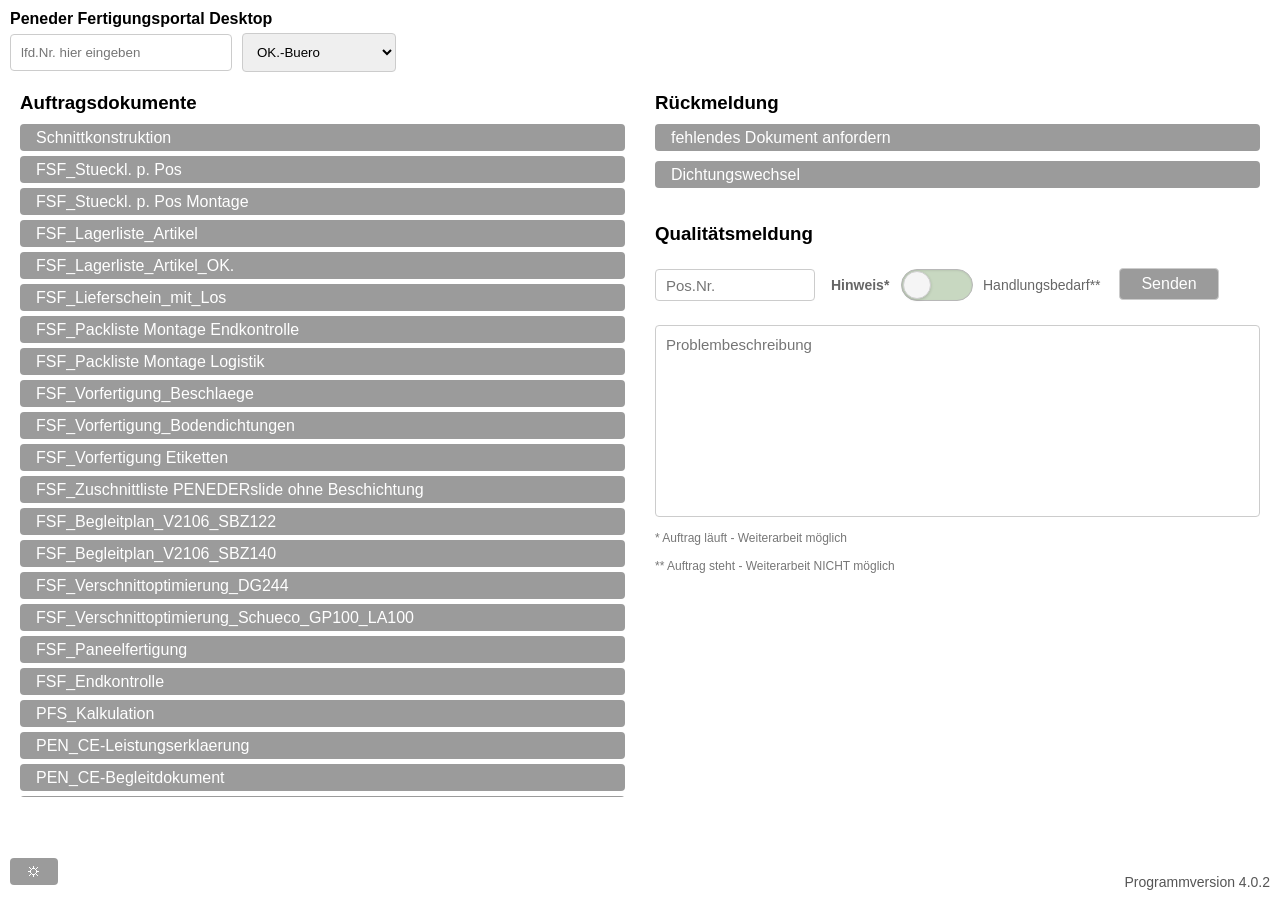
<file: index.html>
<!DOCTYPE html>
<html lang="de">
<head>
  <meta charset="UTF-8" />
  <meta http-equiv="Cache-Control" content="no-cache, no-store, must-revalidate" />
  <meta http-equiv="Pragma" content="no-cache" />
  <meta http-equiv="Expires" content="0" />
  <meta name="viewport" content="width=device-width, initial-scale=1.0" />
  <title>Fertigungsportal</title>
  
  <link rel="stylesheet" href="https://bichfl.github.io/Auftragsdokumente/style.css?t=4.0.2"> 
</head>

<body>
  <div id="mobile-layout" class="layout" style="display: none;">
    <div class="header-container"><span>Peneder Fertigungsportal Mobil</span></div>

    <div class="input-container">
      <input type="text" id="mobileInputField" placeholder="lfd.Nr. eingeben" />
      <select id="mobileProfileSelector" onchange="loadMobileProfileButtons()"></select>
    </div>

    <div class="main-content mobile-main" id="mobileContent">

      <button class="mobile-main-btn" onclick="showAuftragsdokumente()">
        Auftragsdokumente
      </button>

      <button class="mobile-main-btn" onclick="showRueckmeldung()">
        Rückmeldung
      </button>

      <button class="mobile-main-btn" onclick="showQualitaetsmeldung()">
        Qualitätsmeldung
      </button>

    </div>
  </div>


  <div id="desktop-layout" class="layout" style="display: none;">
    <div class="header-container"><span>Peneder Fertigungsportal Desktop</span></div>

    <div class="input-container">
      <input type="text" id="desktopInputField" placeholder="lfd.Nr. hier eingeben" />
      <select id="desktopProfileSelector" onchange="loadDesktopProfileButtons()"></select>
    </div>

    <div class="main-content">

      <div class="left-panel">
        <h3>Auftragsdokumente</h3>
        <div class="button-scroll-container" id="desktopButtonContainer"></div>
      </div>

      <div class="right-panel">
        <h3>Rückmeldung</h3>
        <button onclick="toggleOverlay()">fehlendes Dokument anfordern</button>
		<button onclick="toggleDichtungswechselOverlay(true)" style="margin-top: 5px; margin-bottom: 20px;">Dichtungswechsel</button>
		<div class="global-qm-container">
		  <h3>Qualitätsmeldung</h3>
		  <div class="qm-header-row">
		    <input type="text" id="qmPosInputField" placeholder="Pos.Nr.">
			<div class="qm-toggle-container">
			  <span id="lblHinweis" data-text="Hinweis" class="qm-label">Hinweis*</span>
 			  <label class="qm-switch">
                <input type="checkbox" id="qmPriorityToggle">
                <span class="qm-slider"></span>
              </label>
			  <span id="lblHandlungsbedarf" data-text="Handlungsbedarf" class="qm-label">Handlungsbedarf**</span>
			</div>
			<button class="qm-send-btn" onclick="sendQualitaetsmeldung()">Senden</button>
		  </div>
		  <div class="input-group">
			<textarea id="qmDescriptionField" rows="10" placeholder="Problembeschreibung"></textarea>
		  </div>
		  <span class="qm-hint-text">* Auftrag läuft - Weiterarbeit möglich</span>
		  <span class="qm-hint-text">** Auftrag steht - Weiterarbeit NICHT möglich</span>
	    </div>
      </div>
      </div>

    </div>
  </div>
  
  

  <!-- NEUER LINKSBÜNDIGER BUTTON -->
  <div class="bottom-left-info">
    <button onclick="toggleSettings()">⛭</button>
  </div>

  <!-- Einstellungen-Overlay -->
  <div id="settings-overlay">
    <div class="settings-content">
      <h3>Einstellungen</h3>

      <label for="btnColorPicker">Buttonfarbe:</label><br>
      <input type="color" id="btnColorPicker" value="#9b9b9b"><br><br>

      <label for="btnHoverColorPicker">Buttonfarbe gedrückt:</label><br>
      <input type="color" id="btnHoverColorPicker" value="#696969"><br><br>

      <label for="btnTextColorPicker">Schriftfarbe:</label><br>
      <input type="color" id="btnTextColorPicker" value="#ffffff"><br><br>

      <button id="resetDefaultsBtn">Standard wiederherstellen</button>

      <hr>
      <h4>Benutzerdefiniertes Profil</h4>
      <input type="text" id="customProfileName" placeholder="Benutzerdefiniert" /><br><br>
      <div id="customProfileSettings"></div>
    </div>
  </div>

  <div class="bottom-right-info">
    <div class="version clickable" onclick="toggleReadmePopup()">Programmversion 4.0.2</div>
  </div>

  <div class="popup-overlay" id="overlay">
    <div class="overlay-header">
      <div class="overlay-header-top"></div>
      <div class="input-container">
        <input type="text" id="posInputField" placeholder="Pos.Nr. eingeben" />
      </div>
    </div>
    <div class="overlay-scroll">
      <div class="overlay-buttons"></div>
    </div>
  </div>
  
  <div id="anschlussplaene-overlay" class="popup-overlay">
    <h3>Anschlusspläne</h3>
    <div class="search-container">
      <input type="text" id="anschlussSuche" placeholder="Artikelnummer eingeben" />
      <button class="search-btn" onclick="suchAnschlussplaene()">Suchen</button>
    </div>
    <button class="close-btn" onclick="closeAnschlussplaeneOverlay()">Schließen</button>
  </div>
  
  <div id="dichtungswechsel-overlay" class="popup-overlay">
    <h3>Dichtungswechsel</h3>

    <div class="container">
      <input type="text" id="pos" placeholder="Positionsnummer">

      <select id="serieSelect" disabled>
        <option value="" selected>Serie wählen</option>
      </select>

      <select id="daSelect" disabled>
        <option value="" selected>Dichtung außen</option>
      </select>

      <select id="diSelect" disabled>
        <option value="" selected>Dichtung innen</option>
      </select>

      <select id="eiSelect" disabled>
        <option value="" selected>Ersatzdichtung innen</option>
      </select>

      <button onclick="senden()">Senden</button>
    </div>

    <button class="close-btn" onclick="closeDichtungswechselOverlay()">Schließen</button>
  </div>

  <div id="readme-popup"></div>

</body> 
<script src="https://bichfl.github.io/Auftragsdokumente/app.js?t=4.0.2"></script>
</html>
</file>
